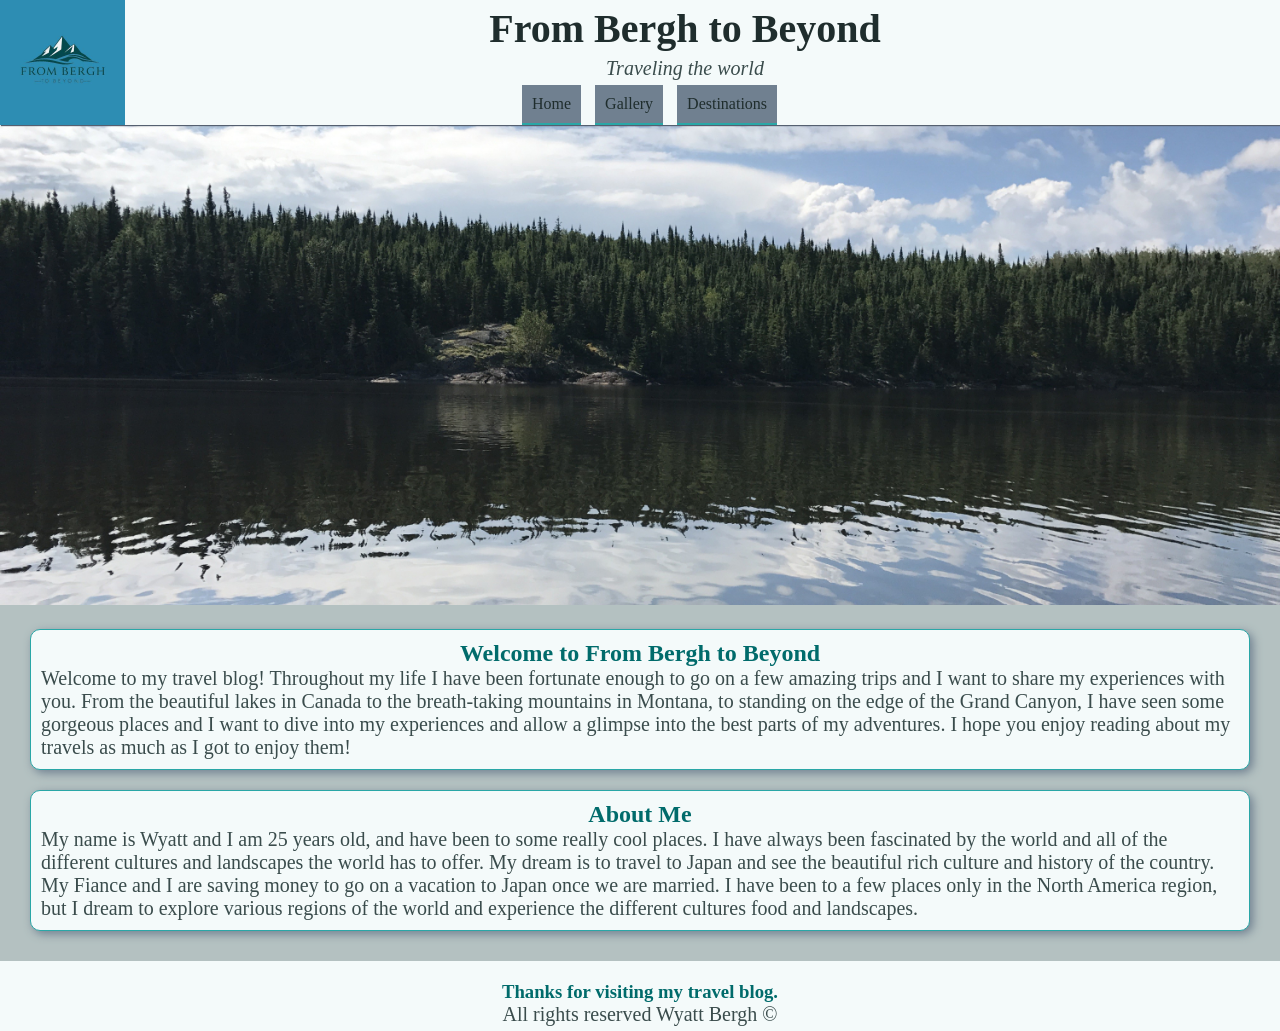
<file: index.html>
<!DOCTYPE html>
<html lang="en">

<head>
    <meta charset="UTF-8">
    <meta name="viewport" content="width=device-width, initial-scale=1.0">
    <title>From Bergh to Beyond</title>
    <link rel="stylesheet" href="styles/style.css">
</head>

<body>
    <header>
        <img src="imgs/from-bergh-to-beyond.jpg" alt="From Bergh to Beyond Logo" class="logo">
        <div class="page-title">
            <h1 class="title">From Bergh to Beyond</h1>
            <p class="subtitle">Traveling the world</p>
        </div>
        <nav class="sticky-nav">
            <!--hamburger menu for mobile first-->
            <input type="checkbox" name="hamburger-menu" id="menu-toggle">
            <label for="menu-toggle" class="hamburger-icon">&#9776;</label>

            <ul class="nav-links">
                <li><a href="index.html">Home</a></li>
                <li><a href="gallery.html">Gallery</a></li>
                <li><a href="destinations.html">Destinations</a></li>
            </ul>
        </nav>
    </header>

    <main>
        <img src="imgs/canada-glass.jpg" alt="Beautiful landscape of Canada Lake with pine trees in the background"
            id="hero-image">
        <div id="text-border">
            <section id="welcome">
                <h2>Welcome to From Bergh to Beyond</h2>
                <p>
                    Welcome to my travel blog! Throughout my life I have been fortunate enough to go on a few
                    amazing trips and I want to share my experiences with you. From the beautiful lakes in Canada
                    to the breath-taking mountains in Montana, to standing on the edge of the Grand Canyon, I have seen
                    some gorgeous places and I want to dive into my experiences and allow a glimpse into the best parts
                    of
                    my adventures. I hope you enjoy reading about my travels as much as I got to enjoy them!
                </p>
            </section>
            <section id="about">
                <h2>About Me</h2>
                <p>
                    My name is Wyatt and I am 25 years old, and have been to some really cool places. I have
                    always been fascinated by the world and all of the different cultures and landscapes the world has
                    to
                    offer.
                    My dream is to travel to Japan and see the beautiful rich culture and history of the country. My
                    Fiance
                    and I are saving money
                    to go on a vacation to Japan once we are married. I have been to a few places only in the North
                    America
                    region, but I dream to
                    explore various regions of the world and experience the different cultures food and landscapes.
                </p>
            </section>
        </div>

    </main>
    <footer>
        <h3>Thanks for visiting my travel blog.</h3>
        <p>All rights reserved Wyatt Bergh &copy;</p>
    </footer>

</body>

</html>
</file>
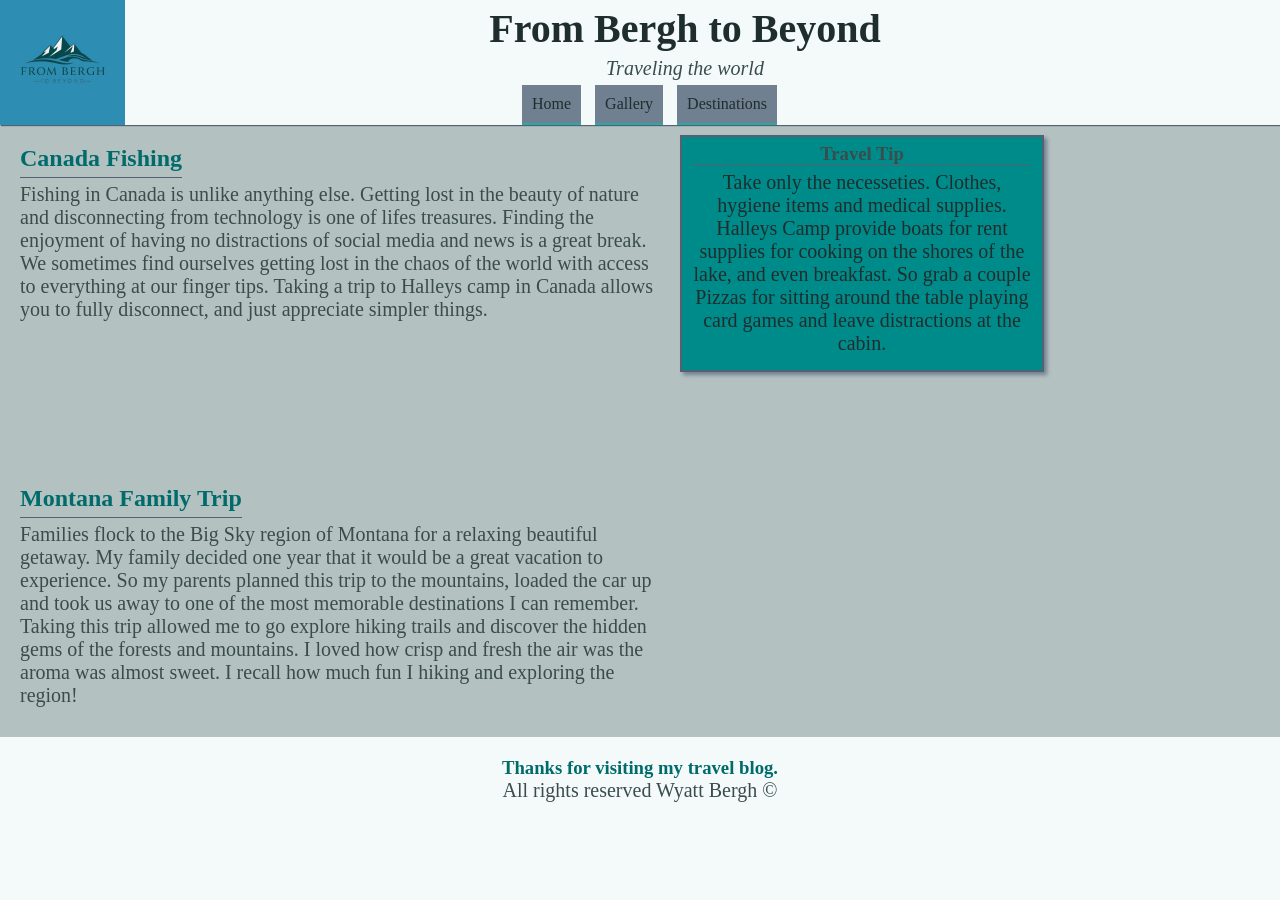
<file: destinations.html>
<!DOCTYPE html>
<html lang="en">

<head>
    <meta charset="UTF-8">
    <meta name="viewport" content="width=device-width, initial-scale=1.0">
    <title>Destinations</title>
    <link rel="stylesheet" href="styles/style.css">
    <link rel="stylesheet" href="styles/destinations.css">
</head>

<body>
    <header>
        <img src="imgs/from-bergh-to-beyond.jpg" alt="From Bergh to Beyond Logo" class="logo">
        <div class="page-title">
            <h1 class="title">From Bergh to Beyond</h1>
            <p class="subtitle">Traveling the world</p>
        </div>
        <nav class="sticky-nav">
            <!--hamburger menu for mobile first-->
            <input type="checkbox" name="hamburger-menu" id="menu-toggle">
            <label for="menu-toggle" class="hamburger-icon">&#9776;</label>

            <ul class="nav-links">
                <li><a href="index.html">Home</a></li>
                <li><a href="gallery.html">Gallery</a></li>
                <li><a href="destinations.html">Destinations</a></li>
            </ul>
        </nav>
    </header>
    <main>
        <article class="canada-article">
            <h2>Canada Fishing</h2>
            <p>
                Fishing in Canada is unlike anything else.  Getting lost in the beauty of
                nature and disconnecting from technology is one of lifes treasures.  Finding
                the enjoyment of having no distractions of social media and news is a great break.
                We sometimes find ourselves getting lost in the chaos of the world with access to everything
                at our finger tips.  Taking a trip to Halleys camp in Canada allows you to fully disconnect,
                and just appreciate simpler things.
            </p>
            <aside class="canada-callout">
            <h3>Travel Tip</h3>
            <p>
                Take only the necesseties.
                Clothes, hygiene items and medical supplies.
                Halleys Camp provide boats for rent supplies for cooking on the shores of the lake,
                and even breakfast.  So grab a couple Pizzas for sitting around the table playing 
                card games and leave distractions at the cabin.
            </p>
        </aside>
        </article>
        
        <article class="montana-article">
            <h2>Montana Family Trip</h2>
            <p>
                Families flock to the Big Sky region of Montana for a relaxing beautiful getaway.
                My family decided one year that it would be a great vacation to experience. So my parents
                planned this trip to the mountains, loaded the car up and took us away to one of the most memorable destinations
                I can remember.  Taking this trip allowed me to go explore hiking trails and discover the hidden gems of the forests and mountains.
                I loved how crisp and fresh the air was the aroma was almost sweet.
                I recall how much fun I hiking and exploring the region!
            </p>
        </article>
    </main>
    <footer>
        <h3>Thanks for visiting my travel blog.</h3>
        <p>All rights reserved Wyatt Bergh &copy;</p>
    </footer>

</body>

</html>
</file>
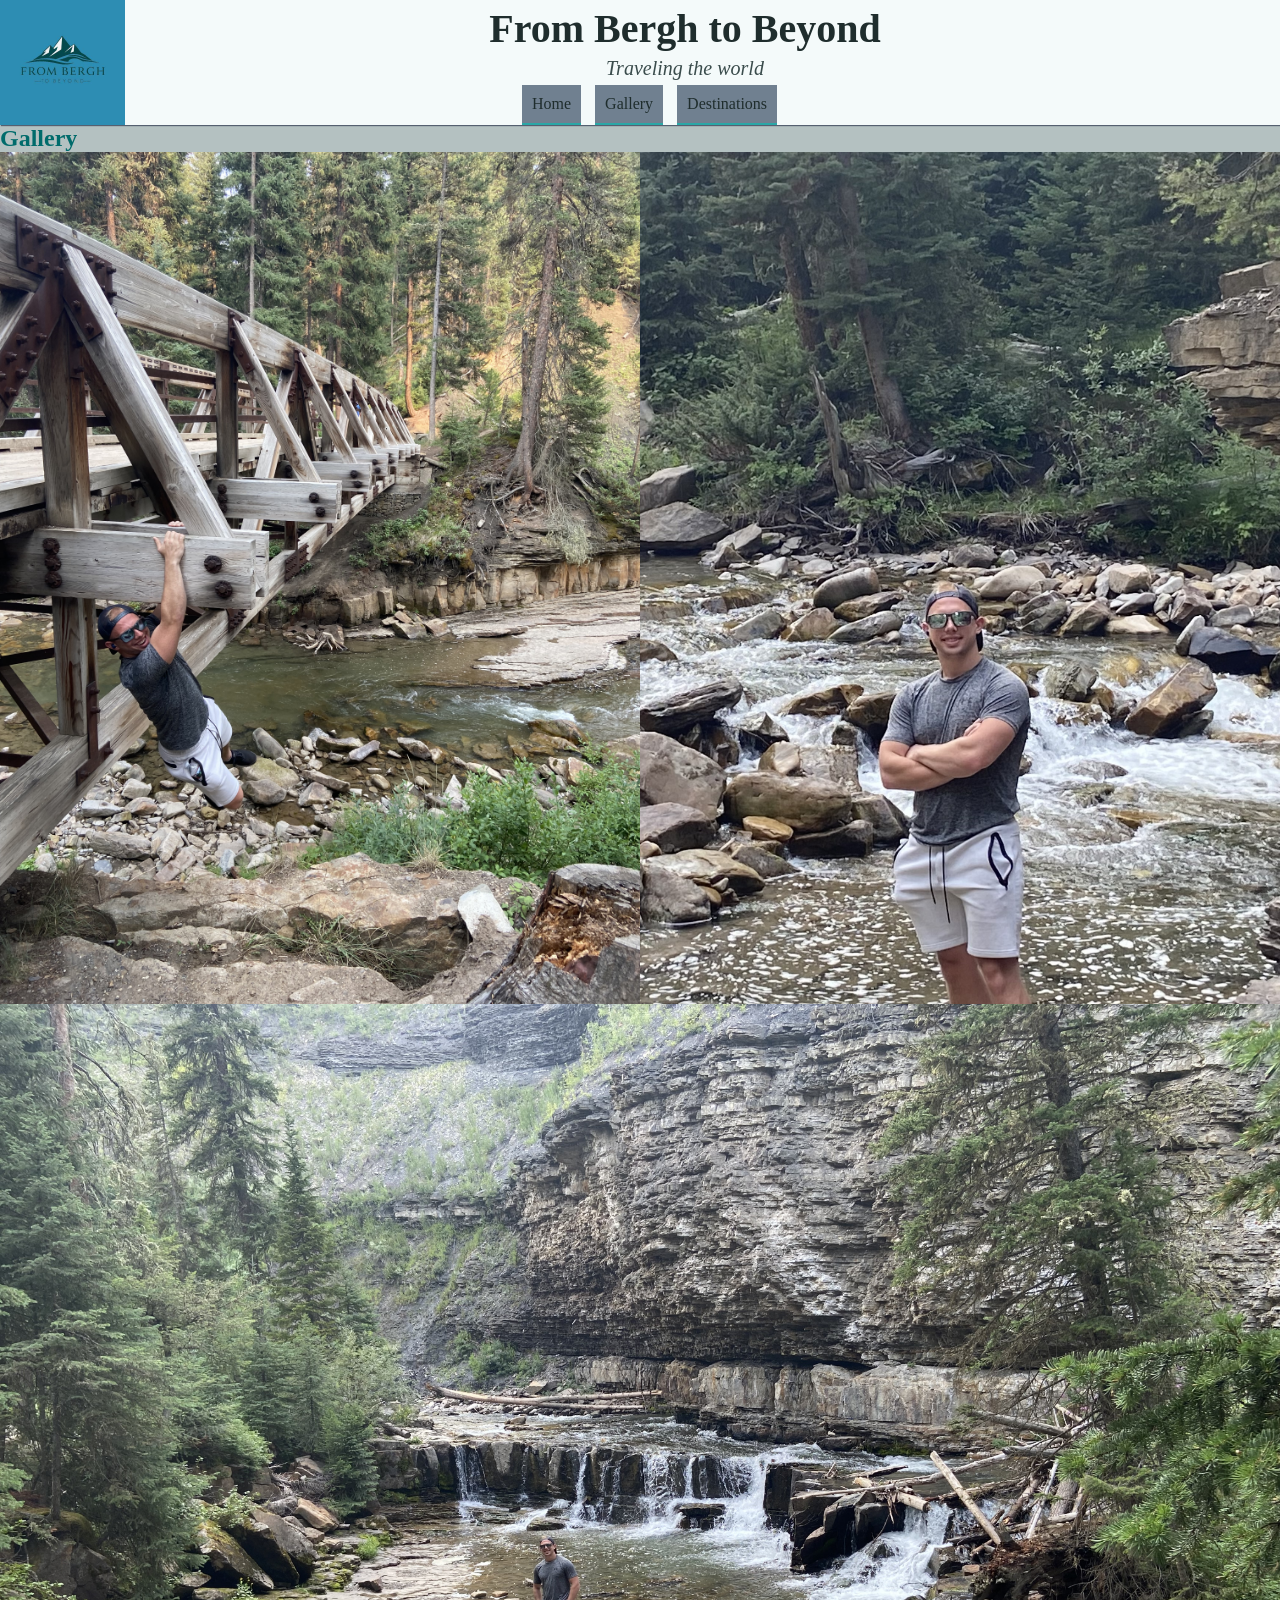
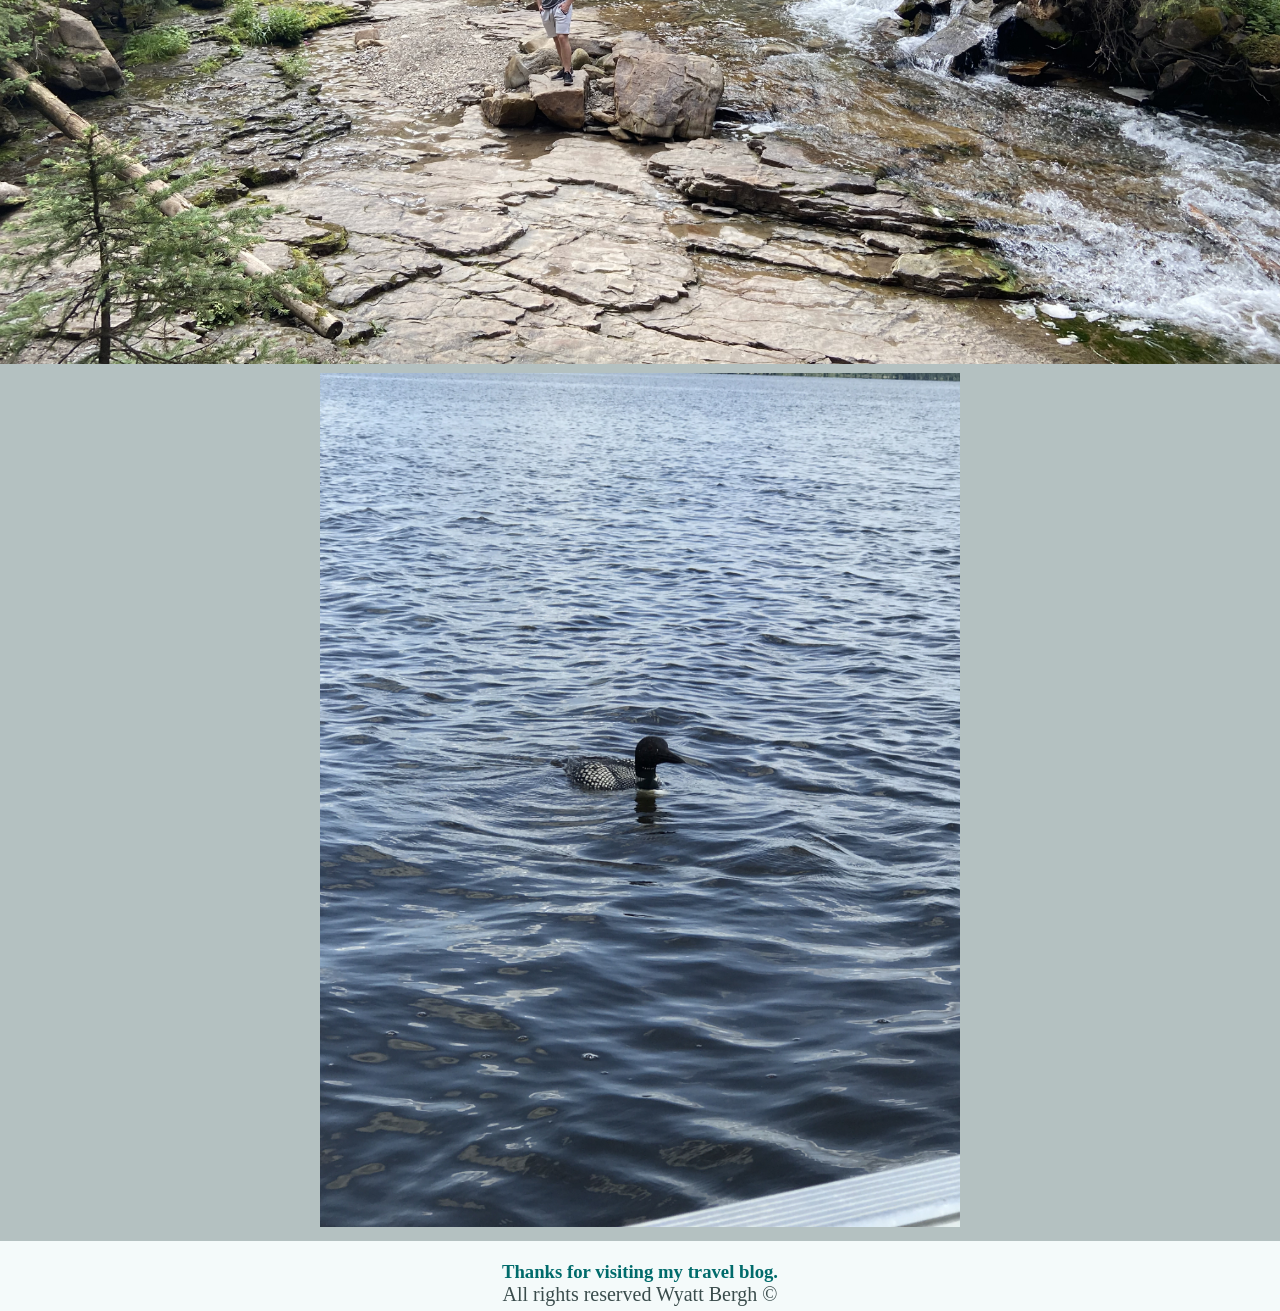
<file: gallery.html>
<!DOCTYPE html>
<html lang="en">

<head>
    <meta charset="UTF-8">
    <meta name="viewport" content="width=device-width, initial-scale=1.0">
    <title>Gallery</title>
    <link rel="stylesheet" href="styles/style.css">
    <link rel="stylesheet" href="styles/gallery.css">
</head>

<body>
    <header>
        <img src="imgs/from-bergh-to-beyond.jpg" alt="From Bergh to Beyond Logo" class="logo">
        <div class="page-title">
            <h1 class="title">From Bergh to Beyond</h1>
            <p class="subtitle">Traveling the world</p>
        </div>
        <nav class="sticky-nav">
            <!--hamburger menu for mobile first-->
            <input type="checkbox" name="hamburger-menu" id="menu-toggle">
            <label for="menu-toggle" class="hamburger-icon">&#9776;</label>

            <ul class="nav-links">
                <li><a href="index.html">Home</a></li>
                <li><a href="gallery.html">Gallery</a></li>
                <li><a href="destinations.html">Destinations</a></li>
            </ul>
        </nav>
    </header>
    <main>
        <h2>Gallery</h2>
        <div id="img-container">
            <img id="bridge" src="imgs/bridge-montana.png" 
                alt="Man hanging off a bridge over a river">
            <img id="river" src="imgs/river-montana.png"
                alt="Man standing on a rock in the middle of a river in Montana">
            <img id="waterfall" src="imgs/waterfall-montana.png"
                alt="Picture of a waterfall with a man standing on a rock in front of it">
            <img id="loon" src="imgs/canda-loon.jpg" 
                alt="A loon swimming in the water near the edge of a boat">

        </div>
    </main>

    <footer>
        <h3>Thanks for visiting my travel blog.</h3>
        <p>All rights reserved Wyatt Bergh &copy;</p>
    </footer>

</body>

</html>
</file>
<file: styles/style.css>
:root {
    /*blue colors*/
    --primary: darkcyan;
    --primary-light: #2aa7a7;
    --primary-dark: #006b6b;

    /*slate colors*/
    --slate: #708090;
    --slate-dark: #556070;
    --slate-light: #a0acb8;

    /*background-colors*/
    --bg: #f4fafa;
    --bg-dark: #b4c1c1;

    /*text-colors*/
    --text-color: #1f2d2d;
    --text-color-light: #3a4c4c;

}

* {
    margin: 0;
    padding: 0;
}

/*general color settings*/
body {
    background-color: var(--bg);
}

h1,
h2,
h3 {
    color: var(--primary-dark);
}

p {
    color: var(--text-color-light);
    font-size: 12px;
}

main {
    background-color: var(--bg-dark);
    padding-bottom: 10px;
}

/* Mobile First Nav*/

header {
    background-color: var(--bg);
    box-shadow: 1px 1px 1px var(--slate-dark);
    height: 100px;
    position: sticky;
    display: inline-block;
    width: 100%;
    top: 0;
    z-index: 1000;
}

.nav-links li {
    background-color: var(--slate);
    border-bottom: 2px solid var(--primary-light);
    padding: 10px;
    text-align: center;
    margin: 0px 20px 0px 20px;
}

.nav-links a {
    text-decoration: none;
    color: var(--text-color);
}

.nav-links a:hover {
    font-size: 20px;
}

#menu-toggle {
    display: none;
    position: relative;
}

.hamburger-icon {
    font-weight: bold;
    font-size: 32px;
    position: relative;
    right: -100px;
    cursor: pointer;
    margin-top: 0px;
}

.nav-links {
    display: none;
    list-style: none;
}

#menu-toggle:checked~.nav-links {
    display: block;
    position: relative;
}

.title {
    font-size: 25px;
    font-weight: bold;
    color: var(--text-color);
    margin-top: 0px;
    margin-bottom: 5px;
    text-align: center;
}

.subtitle {
    font-size: 20px;
    color: var(--text-color-light);
    margin-top: 0px;
    margin-bottom: 0px;
    font-style: italic;
    text-align: center;
}

.page-title {
    margin-left: 90px;
    padding-top: 5px;
}

.logo {
    width: 100px;
    position: fixed;
    top: 0px;
    left: 0px;
    margin: 0;
}

#hero-image {
    width: 100%;
    padding: 0;
}

#text-border {
    margin: 10px;
}

#welcome,
#about {
    padding: 10px;
    margin: 20px;
    background-color: var(--bg);
    text-align: center;
    border: 1px solid var(--primary-light);
    box-shadow: 3px 3px 10px var(--slate);
    border-radius: 10px;
}

#welcome p,
#about p {
    text-align: left;
}

footer {
    background-color: var(--bg);
    text-align: center;
    position: sticky;
    height: 50px;
    padding: 10px;
}

footer h3,
footer p {
    position: relative;
    top: 10px;
}

@media (min-width: 600px) {

    p, .subtitle {
        font-size: 20px;
    }

    h1, .title {
        font-size: 40px;
    }

    .hamburger-icon {
        display: none;
    }

    .nav-links {
        display: block;
        position: absolute;
        left: 37%;

    }

    .nav-links li {
        position: relative;
        display: inline-block;
        margin: 5px 5px 0px 5px;
    }

    header {
        height: 125px;
    }

    .logo {
        width: 125px;
    }

}

@media (min-width: 752px) {

    .nav-links {
        position: absolute;
        left: 15%;
        margin-left: 5px;
        
    }

}

@media (min-width: 970px) {
    .nav-links {
        left: 40%;
    }
}
</file>
<file: styles/destinations.css>
:root {
    /*blue colors*/
    --primary: darkcyan;
    --primary-light: #2aa7a7;
    --primary-dark: #006b6b;

    /*slate colors*/
    --slate: #708090;
    --slate-dark: #556070;
    --slate-light: #a0acb8;

    /*background-colors*/
    --bg: #f4fafa;
    --bg-dark: #b4c1c1;

    /*text-colors*/
    --text-color: #1f2d2d;
    --text-color-light: #3a4c4c;

}

.canada-article {
  position: relative;
  padding: 20px;
  width: 50%;
  height: 300px;
}

.canada-article h2 {
    width: fit-content;
    padding-bottom: 5px;
    margin-bottom: 5px;
    text-align: center;
    border-bottom: 1px solid var(--slate-dark);
    
}

.canada-article p {
    position: relative;
}

.canada-callout {
  position: absolute;
  background: var(--primary);
  display: inline-block;
  left: 100%;
  top: 10px;
  border: 2px solid var(--slate-dark);
  box-shadow: 3px 3px 4px var(--slate);
  padding: 6px 10px 10px 10px;
  width: inherit;
  height: fit-content;
  text-align: center;
}

.canada-callout h3{
    color: var(--text-color-light);
    border-bottom: 1px solid var(--slate-dark);
}

.canada-callout p {
    padding: 5px 0px 5px 0px;
    color: var(--text-color);
}

.montana-article {
    position: relative;
    padding: 20px;
    width: 50%;
}

.montana-article h2 {
    border-bottom: 1px solid var(--slate-dark);
    width: fit-content;
    padding-bottom: 5px;
    margin-bottom: 5px;
}
</file>
<file: styles/gallery.css>
#img-container {
    position: relative;
}

img {
    width: 50%;
}



#river {
    position:absolute;
    right: 0px;
}

#waterfall {
    position:relative;
    width: 100%;
    top: -5px;
}

#loon {
    position: relative;
    left: 25%;
}
</file>
